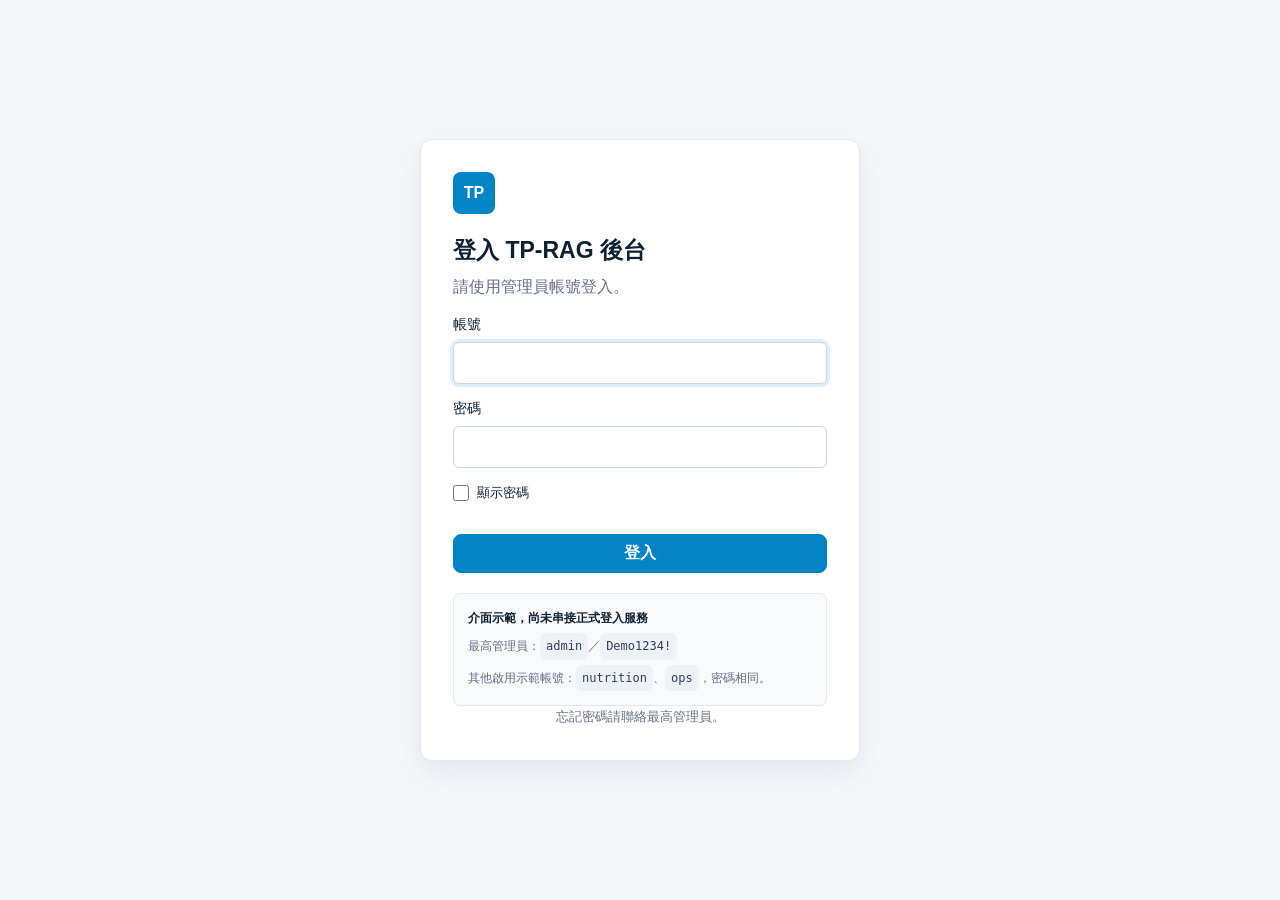
<file: index.html>
<!doctype html>
<html lang="zh-Hant">
  <head>
    <meta charset="UTF-8" />
    <meta name="viewport" content="width=device-width, initial-scale=1.0" />
    <title>TP-RAG 後台系統 Demo</title>
    <link rel="stylesheet" href="./styles.css" />
    <link rel="stylesheet" href="./nutrition.css?v=20261029-priority" />
    <link rel="stylesheet" href="./knowledge-maintenance.css" />
  </head>
  <body class="auth-pending">
    <div class="app-shell">
      <aside class="sidebar" aria-label="後台主選單">
        <div class="brand">
          <div class="brand-mark">TP</div>
          <div class="brand-copy">
            <strong>TP-RAG Admin</strong>
            <span>問卷營養推薦後台</span>
          </div>
        </div>
        <nav class="nav" id="nav"></nav>
        <div class="sidebar-footer">
          <span>Demo scope</span>
          <strong>UI + API 規格原型</strong>
        </div>
      </aside>

      <main class="workspace">
        <header class="topbar">
          <div class="topbar-title">
            <p class="eyebrow" id="view-route">/recommendation-cases</p>
            <h1 id="view-title">使用者推薦歷史紀錄</h1>
            <p class="subtitle" id="view-subtitle">查詢訪客每次提交問卷的紀錄、聯絡資訊與當次推薦結果。</p>
          </div>
          <div class="top-actions">
            <a class="secondary-button spec-link" href="./specs/TP-RAG_工程師實作規格_20261030_閱讀版.html" target="_blank" rel="noopener noreferrer" aria-label="實作規格（另開分頁）">實作規格</a>
            <span class="environment-badge">Demo 環境</span>
            <div class="account-menu" aria-label="目前登入管理者">
              <span class="avatar">管</span>
              <span class="account-copy">
                <strong>管理員 Joy</strong>
                <small>系統管理員</small>
              </span>
            </div>
          </div>
        </header>

        <section class="view" id="view-content" aria-live="polite"></section>
      </main>
    </div>

    <script src="./app.js"></script>
    <script src="./recommendation-history.js"></script>
    <script src="./calculation-data.js"></script>
    <script src="./calculation-core.js"></script>
    <script src="./nutrition.js"></script>
    <script src="./nutrition-priority.js"></script>
    <script src="./calculation-ui.js?v=20261029-priority"></script>
    <script src="./customer-config.js"></script>
    <script src="./record-dialogs.js"></script>
    <script src="./knowledge-data.js"></script>
    <script src="./breed-size-data.js"></script>
    <script src="./health-excel-data.js"></script>
    <script src="./knowledge-maintenance.js"></script>
    <script src="./api-management.js"></script>
    <script src="./auth.js"></script>
    <script>
      init(); backendAuth.mount();
    </script>
  </body>
</html>
</file>
<file: styles.css>
:root {
  --bg: #f5f7fb;
  --surface: #ffffff;
  --surface-soft: #f8fafc;
  --line: #e3e8ef;
  --line-strong: #cbd5e1;
  --ink: #102033;
  --muted: #667085;
  --faint: #94a3b8;
  --nav: #101828;
  --nav-2: #182235;
  --primary: #0284c7;
  --primary-strong: #0369a1;
  --green: #15803d;
  --amber: #b45309;
  --red: #b42318;
  --violet: #6d28d9;
  --shadow: 0 1px 2px rgba(16, 24, 40, 0.05);
  --shadow-md: 0 12px 30px rgba(16, 24, 40, 0.08);
  --radius: 8px;
}

* {
  box-sizing: border-box;
}

html {
  min-width: 320px;
}

body {
  margin: 0;
  min-height: 100vh;
  background: var(--bg);
  color: var(--ink);
  font-family: "Microsoft JhengHei", "Noto Sans TC", Arial, sans-serif;
}

button,
input,
select,
textarea {
  font: inherit;
}

button {
  cursor: pointer;
}

button:disabled {
  cursor: not-allowed;
  opacity: 0.45;
}

h1,
h2,
h3,
p {
  margin-top: 0;
}

h1 {
  margin-bottom: 0;
  font-size: 25px;
  line-height: 1.25;
  letter-spacing: 0;
}

h2 {
  margin-bottom: 0;
  font-size: 18px;
  line-height: 1.35;
  letter-spacing: 0;
}

h3 {
  margin-bottom: 6px;
  font-size: 15px;
  line-height: 1.45;
}

p {
  line-height: 1.65;
}

code,
pre {
  font-family: Consolas, "SFMono-Regular", Menlo, monospace;
}

code {
  display: inline-flex;
  max-width: 100%;
  border-radius: 6px;
  background: #eef2f7;
  color: #334155;
  padding: 3px 6px;
  overflow-wrap: anywhere;
}

pre {
  margin: 0;
  white-space: pre-wrap;
  overflow-wrap: anywhere;
}

input,
select,
textarea {
  width: 100%;
  min-height: 38px;
  border: 1px solid var(--line);
  border-radius: var(--radius);
  background: white;
  color: var(--ink);
  outline: none;
  padding: 9px 11px;
}

textarea {
  min-height: 98px;
  resize: vertical;
}

input:focus,
select:focus,
textarea:focus {
  border-color: var(--primary);
  box-shadow: 0 0 0 3px rgba(2, 132, 199, 0.13);
}

.app-shell {
  min-height: 100vh;
  display: grid;
  grid-template-columns: 268px minmax(0, 1fr);
}

.sidebar {
  position: sticky;
  top: 0;
  height: 100vh;
  display: flex;
  flex-direction: column;
  gap: 14px;
  overflow: auto;
  background: var(--nav);
  color: #e6edf7;
  padding: 18px 14px;
}

.brand {
  display: flex;
  align-items: center;
  gap: 12px;
  padding: 0 8px 12px;
}

.brand-mark {
  display: grid;
  place-items: center;
  width: 42px;
  height: 42px;
  border-radius: 8px;
  background: var(--primary);
  color: white;
  font-weight: 900;
}

.brand-copy {
  min-width: 0;
}

.brand-copy strong,
.brand-copy span {
  display: block;
  overflow: hidden;
  text-overflow: ellipsis;
  white-space: nowrap;
}

.brand-copy span {
  margin-top: 3px;
  color: #98a2b3;
  font-size: 12px;
}

.nav {
  display: grid;
  gap: 5px;
}

.nav-item {
  width: 100%;
  min-height: 42px;
  border: 0;
  border-radius: var(--radius);
  display: grid;
  grid-template-columns: 26px minmax(0, 1fr) auto;
  align-items: center;
  gap: 9px;
  background: transparent;
  color: #c9d4e5;
  padding: 8px 10px;
  text-align: left;
}

.nav-item:hover,
.nav-item.active {
  background: var(--nav-2);
  color: white;
}

.nav-index {
  color: #7d8ca3;
  font-size: 11px;
  font-weight: 800;
}

.nav-label {
  min-width: 0;
  overflow: hidden;
  text-overflow: ellipsis;
  white-space: nowrap;
  font-size: 14px;
  font-weight: 800;
}

.nav-badge {
  border-radius: 999px;
  background: rgba(2, 132, 199, 0.22);
  color: #bae6fd;
  padding: 3px 7px;
  font-size: 10px;
  font-weight: 800;
}

.sidebar-footer {
  margin-top: auto;
  border: 1px solid #28384f;
  border-radius: var(--radius);
  background: #131e31;
  padding: 12px;
}

.sidebar-footer span {
  display: block;
  margin-bottom: 5px;
  color: #98a2b3;
  font-size: 12px;
}

.sidebar-footer strong {
  font-size: 13px;
}

.workspace {
  width: 100%;
  max-width: none;
  margin: 0 auto;
  padding: 0 24px 28px;
}

.topbar {
  display: flex;
  align-items: center;
  justify-content: space-between;
  gap: 18px;
  margin: 0 -24px 24px;
  border-bottom: 1px solid var(--line);
  background: white;
  padding: 15px 24px;
}

.topbar-title {
  min-width: 0;
}

.eyebrow {
  margin: 0 0 5px;
  color: var(--primary-strong);
  font-size: 12px;
  font-weight: 900;
  letter-spacing: 0;
}

.subtitle {
  margin: 5px 0 0;
  color: var(--muted);
  font-size: 14px;
}

.top-actions {
  display: flex;
  align-items: center;
  gap: 10px;
  flex: 0 0 auto;
}

.global-search {
  display: grid;
  grid-template-columns: auto 280px;
  align-items: center;
  gap: 8px;
  color: var(--muted);
  font-size: 13px;
  font-weight: 800;
}

.avatar,
.icon-button {
  width: 38px;
  height: 38px;
  border-radius: var(--radius);
  display: inline-grid;
  place-items: center;
  flex: 0 0 auto;
}

.avatar {
  width: 34px;
  height: 34px;
  background: var(--primary);
  color: white;
  font-weight: 900;
}

.environment-badge {
  display: inline-flex;
  align-items: center;
  min-height: 32px;
  border: 1px solid #bae6fd;
  border-radius: 999px;
  background: #f0f9ff;
  color: var(--primary-strong);
  padding: 5px 10px;
  font-size: 12px;
  font-weight: 900;
  white-space: nowrap;
}

.account-menu {
  min-height: 42px;
  border: 1px solid var(--line);
  border-radius: var(--radius);
  display: flex;
  align-items: center;
  gap: 10px;
  background: white;
  color: var(--ink);
  padding: 4px 10px 4px 5px;
  text-align: left;
}

.account-menu:hover {
  border-color: var(--primary);
}

.account-copy {
  display: grid;
  gap: 1px;
  min-width: 86px;
}

.account-copy strong {
  font-size: 13px;
  line-height: 1.25;
}

.account-copy small {
  color: var(--muted);
  font-size: 11px;
  line-height: 1.25;
}

.view {
  display: grid;
  gap: 18px;
}

.module-summary {
  display: grid;
  grid-template-columns: 1.15fr 0.85fr;
  gap: 16px;
}

.panel {
  border: 0;
  border-radius: 0;
  background: transparent;
  box-shadow: none;
  padding: 0 0 18px;
}

.panel.subtle {
  border-color: transparent;
  background: transparent;
  box-shadow: none;
  padding: 0;
}

.panel.tight {
  padding: 0;
  overflow: hidden;
}

.panel-head,
.list-header,
.drawer-head,
.section-head {
  display: flex;
  align-items: flex-start;
  justify-content: space-between;
  gap: 12px;
}

.panel-head,
.section-head {
  margin-bottom: 14px;
}

.panel-head p,
.section-head p {
  margin: 5px 0 0;
  color: var(--muted);
  font-size: 13px;
}

.list-header {
  align-items: center;
  border: 0;
  border-bottom: 1px solid var(--line);
  border-radius: 0;
  background: transparent;
  box-shadow: none;
  padding: 0 0 16px;
}

.toolbar,
.button-row,
.tabs,
.tag-list,
.row-actions,
.split-actions {
  display: flex;
  flex-wrap: wrap;
  align-items: center;
  gap: 8px;
}

.row-actions {
  display: inline-flex;
  gap: 0;
  white-space: nowrap;
}

.toolbar {
  flex: 1 1 520px;
}

.toolbar input {
  max-width: 340px;
}

.toolbar select {
  max-width: 190px;
}

.primary-button,
.secondary-button,
.ghost-button,
.icon-button,
.tab,
.link-button {
  min-height: 36px;
  border: 1px solid var(--line);
  border-radius: var(--radius);
  background: white;
  color: var(--ink);
  padding: 8px 12px;
  font-weight: 800;
}

.primary-button {
  border-color: var(--primary);
  background: var(--primary);
  color: white;
}

.primary-button:hover {
  background: var(--primary-strong);
}

.secondary-button {
  background: #eef6fb;
  color: var(--primary-strong);
  border-color: #bae6fd;
}

.ghost-button:hover,
.icon-button:hover,
.tab:hover,
.link-button:hover {
  border-color: var(--primary);
  color: var(--primary-strong);
}

.link-button {
  border: 0;
  min-height: auto;
  padding: 0;
  color: var(--primary-strong);
  background: transparent;
}

.icon-button {
  padding: 0;
}

.icon-button.danger {
  color: var(--red);
}

.table-action {
  min-height: auto;
  border: 0;
  border-radius: 0;
  background: transparent;
  color: var(--primary-strong);
  padding: 0 9px;
  font-weight: 800;
  line-height: 1.45;
}

.table-action + .table-action {
  border-left: 1px solid var(--line-strong);
}

.table-action:hover {
  text-decoration: underline;
}

.table-action.danger {
  color: var(--red);
}

.tabs {
  width: fit-content;
  max-width: 100%;
  border-radius: var(--radius);
  background: #edf2f7;
  padding: 4px;
}

.tab {
  min-height: 34px;
  border-color: transparent;
  background: transparent;
}

.tab.active {
  border-color: var(--line);
  background: white;
  color: var(--primary-strong);
  box-shadow: var(--shadow);
}

.summary-strip {
  display: flex;
  flex-wrap: wrap;
  align-items: center;
  gap: 0;
  border: 0;
  border-bottom: 1px solid var(--line);
  border-radius: 0;
  background: white;
  box-shadow: none;
}

.summary-item {
  min-width: 180px;
  flex: 1 1 180px;
  border-right: 1px solid var(--line);
  padding: 13px 14px;
}

.summary-item:last-child {
  border-right: 0;
}

.summary-item span,
.summary-item em {
  display: block;
  color: var(--muted);
  font-size: 12px;
  font-style: normal;
}

.summary-item strong {
  display: block;
  margin: 4px 0 2px;
  font-size: 20px;
  line-height: 1.15;
}

.notice {
  border-color: #bae6fd;
  background: #f0f9ff;
  padding: 14px 16px;
}

.notice strong {
  display: block;
  margin-bottom: 4px;
}

.notice p {
  margin-bottom: 0;
  color: #475569;
  font-size: 14px;
}

.table-wrap {
  overflow: auto;
  border: 1px solid var(--line);
  border-radius: var(--radius);
}

table {
  width: 100%;
  min-width: 880px;
  border-collapse: collapse;
}

th,
td {
  border-bottom: 1px solid var(--line);
  padding: 12px;
  vertical-align: top;
  text-align: left;
}

th {
  background: #f8fafc;
  color: #475467;
  font-size: 12px;
  font-weight: 900;
  white-space: nowrap;
}

td {
  font-size: 14px;
}

tr:last-child td {
  border-bottom: 0;
}

.actions-col {
  position: sticky;
  right: 0;
  background: #f8fafc;
}

.cell-main {
  display: grid;
  gap: 4px;
  justify-items: start;
}

.cell-main strong {
  line-height: 1.35;
}

.cell-main .link-button {
  justify-self: start;
  text-align: left;
}

.section-toolbar {
  display: flex;
  justify-content: flex-end;
  margin-bottom: 12px;
}

.muted-text {
  color: var(--muted);
  font-size: 12px;
  line-height: 1.45;
}

.pill,
.status,
.tag {
  display: inline-flex;
  align-items: center;
  min-height: 24px;
  border-radius: 999px;
  padding: 4px 9px;
  font-size: 12px;
  font-weight: 900;
  white-space: nowrap;
}

.pill {
  background: #e0f2fe;
  color: var(--primary-strong);
}

.pill.muted,
.tag {
  background: #eef2f7;
  color: #475569;
}

.pill.warn,
.status.warn {
  background: #fff4d8;
  color: var(--amber);
}

.pill.violet {
  background: #f3e8ff;
  color: var(--violet);
}

.status.good {
  background: #dcfce7;
  color: var(--green);
}

.status.bad {
  background: #fee4e2;
  color: var(--red);
}

.status.neutral {
  background: #eef2f7;
  color: #475569;
}

.switch {
  width: 42px;
  height: 24px;
  border: 0;
  border-radius: 999px;
  background: #cbd5e1;
  padding: 3px;
  display: inline-flex;
  justify-content: flex-start;
}

.switch::after {
  content: "";
  width: 18px;
  height: 18px;
  border-radius: 50%;
  background: white;
  box-shadow: var(--shadow);
}

.switch.on {
  justify-content: flex-end;
  background: var(--primary);
}

.cards-grid,
.definition-grid,
.permission-grid,
.option-grid,
.template-grid,
.rules-grid,
.case-grid,
.api-doc-grid,
.flow-grid {
  display: grid;
  grid-template-columns: repeat(3, minmax(0, 1fr));
  gap: 12px;
}

.definition-grid.two,
.case-grid.two,
.api-doc-grid.two {
  grid-template-columns: repeat(2, minmax(0, 1fr));
}

.permission-row,
.flow-card,
.folder,
.option-card,
.template-card,
.rule-card,
.case-card,
.api-card,
.json-box {
  border: 1px solid var(--line);
  border-radius: 0;
  background: white;
  padding: 14px;
}

.notice,
.detail-drawer {
  border: 1px solid var(--line);
  border-radius: 0;
  background: var(--surface);
  box-shadow: none;
}

.modal-backdrop {
  position: fixed;
  inset: 0;
  z-index: 50;
  display: grid;
  place-items: center;
  padding: 24px;
  background: rgba(15, 23, 42, 0.36);
}

.modal {
  width: min(980px, 100%);
  max-height: min(760px, calc(100vh - 48px));
  overflow: auto;
  border: 1px solid var(--line);
  border-radius: var(--radius);
  background: var(--surface);
  box-shadow: 0 24px 70px rgba(15, 23, 42, 0.24);
  padding: 20px;
}

.modal-head,
.modal-actions {
  display: flex;
  align-items: flex-start;
  justify-content: space-between;
  gap: 16px;
}

.modal-head {
  margin-bottom: 18px;
}

.modal-head h2 {
  margin: 0;
  font-size: 20px;
}

.modal-head p {
  margin: 6px 0 0;
  color: var(--muted);
  font-size: 13px;
}

.modal-actions {
  justify-content: flex-end;
  margin-top: 16px;
}

.option-card,
.template-card,
.rule-card,
.case-card,
.api-card {
  display: grid;
  gap: 10px;
}

.option-card p,
.template-card p,
.rule-card p,
.case-card p,
.api-card p,
.flow-card p {
  margin-bottom: 0;
  color: var(--muted);
  font-size: 13px;
}

.card-head,
.dictionary-head,
.folder-head {
  display: flex;
  justify-content: space-between;
  align-items: flex-start;
  gap: 10px;
}

.permission-row {
  display: grid;
  gap: 9px;
}

.permission-row label,
.form-grid label,
.sandbox-grid label,
.filter-field {
  display: grid;
  gap: 7px;
  color: var(--muted);
  font-size: 13px;
  font-weight: 800;
}

.permission-row label {
  grid-template-columns: auto 1fr;
  align-items: center;
}

.form-grid,
.sandbox-grid {
  display: grid;
  grid-template-columns: repeat(4, minmax(0, 1fr));
  gap: 12px;
}

.form-grid.two {
  grid-template-columns: repeat(2, minmax(0, 1fr));
}

.form-grid .wide,
.sandbox-grid .wide {
  grid-column: span 2;
}

.format-action {
  display: flex;
  align-items: center;
  justify-content: space-between;
  gap: 12px;
  width: 100%;
  border: 1px solid var(--line);
  background: #f8fafc;
  padding: 10px 12px;
}

.format-action span {
  color: var(--muted);
  font-size: 13px;
}

.api-format-panel {
  display: grid;
  gap: 18px;
  margin-top: 18px;
}

.rag-layout {
  display: grid;
  grid-template-columns: 300px minmax(0, 1fr);
  gap: 16px;
}

.folder-list {
  display: grid;
  gap: 9px;
}

.folder {
  width: 100%;
  text-align: left;
}

.folder.active {
  border-left: 3px solid var(--primary);
  background: #f8fafc;
}

.folder span {
  display: block;
  margin-top: 4px;
  color: var(--muted);
  font-size: 12px;
}

.detail-drawer {
  display: grid;
  gap: 14px;
  padding: 16px;
}

.drawer-head {
  align-items: center;
}

.timeline {
  display: grid;
  gap: 10px;
}

.timeline-item {
  display: grid;
  grid-template-columns: 120px minmax(0, 1fr);
  gap: 12px;
  border-left: 3px solid #bae6fd;
  padding-left: 12px;
}

.timeline-item span {
  color: var(--muted);
  font-size: 12px;
  font-weight: 800;
}

.json-box {
  background: #0f172a;
  color: #dbeafe;
  overflow: auto;
}

.json-box code {
  display: block;
  background: transparent;
  color: inherit;
  padding: 0;
}

.flow-grid {
  grid-template-columns: repeat(5, minmax(0, 1fr));
}

.flow-card {
  min-height: 132px;
}

.flow-step {
  display: grid;
  place-items: center;
  width: 30px;
  height: 30px;
  border-radius: 50%;
  background: #e0f2fe;
  color: var(--primary-strong);
  font-weight: 900;
}

.split-layout {
  display: grid;
  grid-template-columns: minmax(0, 1fr) 360px;
  gap: 16px;
}

.member-detail {
  border-top: 1px solid var(--line);
  border-bottom: 1px solid var(--line);
  padding: 14px 0;
}

.detail-toolbar {
  display: flex;
  justify-content: space-between;
  align-items: center;
  border-bottom: 1px solid var(--line);
  padding-bottom: 12px;
}

.member-detail-head {
  display: flex;
  align-items: flex-start;
  justify-content: space-between;
  gap: 12px;
  margin-bottom: 12px;
}

.member-detail-head p {
  margin: 4px 0 0;
  color: var(--muted);
  font-size: 13px;
}

.detail-summary {
  display: grid;
  grid-template-columns: repeat(4, minmax(0, 1fr));
  gap: 0;
  margin: 0;
  border-top: 1px solid var(--line);
}

.detail-summary div {
  border-right: 1px solid var(--line);
  padding: 12px 14px 0 0;
}

.detail-summary div:last-child {
  border-right: 0;
}

.detail-summary dt {
  color: var(--muted);
  font-size: 12px;
  font-weight: 900;
  margin-bottom: 5px;
}

.detail-summary dd {
  margin: 0;
  font-size: 14px;
  font-weight: 800;
}

.role-summary {
  margin-bottom: 14px;
}

.section-block {
  margin-top: 18px;
}

.empty-state {
  display: grid;
  place-items: center;
  min-height: 180px;
  color: var(--muted);
  text-align: center;
}

@media (max-width: 1180px) {
  .app-shell {
    grid-template-columns: 1fr;
  }

  .sidebar {
    position: static;
    height: auto;
  }

  .nav {
    grid-template-columns: repeat(2, minmax(0, 1fr));
  }

  .topbar {
    position: static;
  }

  .module-summary,
  .rag-layout,
  .split-layout,
  .flow-grid,
  .cards-grid,
  .definition-grid,
  .definition-grid.two,
  .permission-grid,
  .option-grid,
  .template-grid,
  .rules-grid,
  .case-grid,
  .case-grid.two,
  .api-doc-grid,
  .api-doc-grid.two {
    grid-template-columns: 1fr;
  }

  .form-grid,
  .sandbox-grid,
  .form-grid.two {
    grid-template-columns: repeat(2, minmax(0, 1fr));
  }
}

@media (max-width: 720px) {
  .workspace {
    padding: 16px;
  }

  .topbar,
  .list-header,
  .top-actions,
  .toolbar,
  .panel-head,
  .section-head,
  .drawer-head,
  .member-detail-head {
    align-items: stretch;
    flex-direction: column;
  }

  .global-search {
    grid-template-columns: 1fr;
  }

  .global-search input,
  .toolbar input,
  .toolbar select,
  .top-actions,
  .tabs,
  .primary-button,
  .secondary-button,
  .ghost-button {
    width: 100%;
    max-width: none;
  }

  .nav,
  .form-grid,
  .sandbox-grid,
  .form-grid.two {
    grid-template-columns: 1fr;
  }

  .summary-item {
    border-right: 0;
    border-bottom: 1px solid var(--line);
  }

  .summary-item:last-child {
    border-bottom: 0;
  }

  .detail-summary {
    grid-template-columns: 1fr;
  }

  .detail-summary div {
    border-right: 0;
    border-bottom: 1px solid var(--line);
    padding: 10px 0;
  }

  .detail-summary div:last-child {
    border-bottom: 0;
  }

  .form-grid .wide,
  .sandbox-grid .wide,
  .format-action {
    grid-column: auto;
  }

  .timeline-item {
    grid-template-columns: 1fr;
  }
}

/* Recommendation event history */
.customer-contract { display: flex; align-items: center; flex-wrap: wrap; gap: 14px; padding: 18px 20px; }
.workspace, .view, .view > *, .view .panel, .view .table-wrap { min-width: 0; }
.view .table-action { white-space: nowrap; }
.customer-contract code { min-width: 0; }
.customer-api-detail-actions { display: flex; justify-content: flex-end; }
.customer-api-detail-actions .secondary-button { flex: none; width: auto; padding: 6px 12px; font-size: 13px; }
@media (max-width: 850px) { .topbar { margin-left: -16px; margin-right: -16px; } }
.customer-copy { padding: 0 20px 18px; line-height: 1.7; color: var(--muted); }
.customer-fixed summary { cursor: pointer; padding: 18px 20px; }
input[readonly], select:disabled { background: #f1f4f8; color: #64748b; cursor: default; }
#cc-field-form td input:not([type="checkbox"]) { width: 100%; min-width: 90px; padding: 9px; border: 1px solid var(--line); border-radius: 6px; }
#cc-field-form td input[type="checkbox"] { width: 18px; height: 18px; accent-color: #008ac4; }
.history-notice { padding: 14px 18px; background: #eaf5fc; color: #315570; border-radius: 8px; line-height: 1.7; }
.history-fields { display: grid; grid-template-columns: repeat(3, minmax(0, 1fr)); gap: 18px 24px; margin: 16px 0; }
.history-fields dt { font-size: 12px; color: #65758b; margin-bottom: 6px; }
.history-fields dd { margin: 0; line-height: 1.7; overflow-wrap: anywhere; }
.history-result { padding: 20px; border: 1px solid #cde5f5; background: #f4fbff; border-radius: 10px; }
.history-result h2 { margin-top: 0; }
.history-message { padding: 14px; background: white; border-left: 3px solid #008ac4; line-height: 1.8; }
.history-nodes { list-style: none; padding: 0; display: grid; gap: 14px; }
.history-node { padding: 18px 22px; border: 1px solid #dce4ee; border-radius: 8px; background: white; }
.history-node-head { display: flex; align-items: center; justify-content: space-between; gap: 12px; }
.history-node h3 { margin: 0; font-size: 15px; }
.history-node .history-fields { grid-template-columns: 1fr 1fr 1.3fr; }
@media (max-width: 850px) { .history-fields, .history-node .history-fields { grid-template-columns: 1fr; } }

/* Consistent centered dialogs for record forms, history, and source previews. */
.record-dialog, dialog.nutrition-dialog {
  margin: auto; width: min(1080px, calc(100vw - 40px)); max-width: calc(100vw - 40px);
  height: fit-content; max-height: calc(100dvh - 48px); padding: 0; border: 1px solid var(--line);
  border-radius: 14px; color: var(--ink); background: #fff; box-shadow: 0 24px 80px #10182840;
  overflow: auto;
}
.record-dialog::backdrop, dialog.nutrition-dialog::backdrop { background: #10182880; }
.record-dialog form { margin: 0; }
.record-head, .record-footer { display: flex; align-items: center; gap: 12px; padding: 18px 24px; background: white; position: sticky; z-index: 2; }
.record-head { top: 0; justify-content: space-between; border-bottom: 1px solid var(--line); }
.record-head h2 { margin: 0; font-size: 20px; }
.record-head > button { width: auto; flex: 0 0 auto; }
.record-head p { margin: 6px 0 0; font-size: 12px; color: var(--muted); }
.record-body { padding: 24px; }
.record-body .panel { margin-top: 22px; }
.record-body .form-grid { padding: 0; }
.record-footer { bottom: 0; justify-content: flex-end; border-top: 1px solid var(--line); }
.record-error { margin-right: auto; color: #b42318; font-size: 13px; }
.record-options { display: grid; gap: 8px; padding: 16px; }
.record-options textarea { width: 100%; box-sizing: border-box; padding: 12px; border: 1px solid var(--line); border-radius: 7px; font: inherit; resize: vertical; }
.record-body .record-check { display: flex; align-items: center; gap: 10px; }
.record-body input[type="checkbox"] { width: 18px; height: 18px; accent-color: #008ac4; }
.record-body td input[type="number"] { width: 85px; padding: 8px; border: 1px solid var(--line); border-radius: 6px; }
.record-body td { overflow-wrap: anywhere; }
.record-discard { padding: 16px 24px; background: #fff5e8; border-top: 1px solid #f2d2a1; }
.record-discard button + button { margin-left: 12px; }
.record-status { padding: 12px 18px; border-radius: 8px; background: #e9f8ef; color: #175d3b; }
dialog.nutrition-dialog { padding: 24px; }
body:has(dialog[open]) { overflow: hidden; }
@media (max-width: 600px) {
  .record-dialog, dialog.nutrition-dialog { width: calc(100vw - 16px); max-width: calc(100vw - 16px); max-height: calc(100dvh - 16px); border-radius: 10px; }
  .record-body, .record-head, .record-footer { padding: 16px; }
  .record-body .form-grid { grid-template-columns: 1fr; }
  .record-footer { flex-wrap: wrap; }
  .record-error { flex-basis: 100%; }
}

/* Questionnaire field authoring */
.field-editor-section { border-bottom: 1px solid var(--line); padding: 0 0 24px; margin-bottom: 24px; }
.field-editor-section[hidden] { display: none; }
.field-editor-section h3 { margin: 0 0 8px; font-size: 18px; }
.field-editor-section p { color: var(--muted); margin: 0 0 18px; line-height: 1.6; }
.record-body .field-editor-grid { grid-template-columns: repeat(2, minmax(0, 1fr)); gap: 18px 24px; }
.field-editor-wide { grid-column: 1 / -1; }
.field-editor-heading { display: flex; justify-content: space-between; align-items: flex-start; gap: 16px; }
.field-editor-heading button { flex: none; }
.field-option-row { display: flex; align-items: flex-start; gap: 16px; padding: 18px 0; border-top: 1px solid var(--line); }
.field-option-number { background: #edf6fb; color: #007fab; border-radius: 50%; width: 30px; height: 30px; display: grid; place-items: center; flex: none; margin-top: 26px; }
.field-option-inputs { flex: 1; min-width: 0; }
.field-option-inputs label { display: grid; gap: 8px; font-size: 14px; color: var(--muted); }
.field-option-inputs input { width: 100%; padding: 10px 12px; border: 1px solid var(--line); border-radius: 7px; font: inherit; color: var(--ink); }
.field-option-inputs details { margin-top: 10px; font-size: 13px; color: var(--muted); }
.field-option-inputs details label { margin: 12px 0 6px; }
.field-option-inputs summary, .field-editor-advanced summary { cursor: pointer; }
.field-option-actions { display: flex; gap: 6px; margin-top: 26px; }
.field-option-actions button { padding: 8px 12px; }
.field-option-empty { padding: 24px; color: var(--muted); background: #f6f9fc; text-align: center; border-radius: 8px; }
.field-editor-advanced summary { font-weight: 600; }
.field-editor-advanced[open] summary { margin-bottom: 16px; }
.field-editor-section:last-child { margin-bottom: 0; border-bottom: 0; }
.field-option-status { font-size: 13px; margin-top: 10px !important; }
@media (max-width: 600px) {
 .record-body .field-editor-grid { grid-template-columns: 1fr; }
 .field-editor-heading { flex-direction: column; }
 .field-option-row { gap: 10px; flex-wrap: wrap; }
 .field-option-actions { width: 100%; justify-content: flex-end; margin-top: 0; }
 .field-option-actions button { min-height: 44px; }
}

.field-settings { display: grid; grid-template-columns: repeat(3,minmax(0,1fr)); gap: 24px; margin-top: 18px; padding: 18px 20px; background: #f7f9fc; border-radius: 9px; }
.field-setting-cell { display: grid; grid-template-rows: auto 40px auto; gap: 9px; min-width: 0; }
.field-setting-label { font-size: 14px; font-weight: 600; color: #34465c; }
.field-setting-cell small { font-size: 12px; color: var(--muted); line-height: 1.6; }
.field-setting-cell>input, .field-setting-cell>select { width: 100%; height: 40px; min-height: 40px; padding: 8px 12px; background: white; border: 1px solid var(--line); border-radius: 7px; font: inherit; color: #24364b; }
.field-required-control { display: flex; align-items: center; gap: 9px; font-size: 14px; color: #24364b; cursor: pointer; }
.record-body .field-required-control input[type=checkbox] { appearance: auto; width: 18px; height: 18px; min-height: 18px; padding: 0; margin: 0; flex: none; accent-color: #008ac4; }
.field-editor-advanced input[readonly] { background: #f4f7fa; color: var(--muted); }
@media(max-width:600px) { .field-settings { grid-template-columns: 1fr; gap: 18px; padding: 16px; } }
[data-history-panel][hidden] { display: none; }
.history-recipe-content { padding: 20px; white-space: pre-wrap; line-height: 1.9; overflow-wrap: anywhere; }
.history-recipe-empty { margin: 20px; padding: 24px; background: #f7f9fc; border-radius: 8px; line-height: 1.8; }
.history-recipe-empty p { margin-bottom: 0; color: var(--muted); }
.history-full-recipe { padding: 20px; line-height: 1.8; }
.history-full-recipe h3 { margin: 28px 0 12px; font-size: 17px; }
.history-full-recipe li { padding: 4px 0; }
.recipe-demo-label { padding: 10px 14px; background: #f3f7fb; color: #607286; font-size: 13px; border-radius: 6px; }

.customer-connection-info>summary{padding:18px 22px;cursor:pointer;font-size:15px;font-weight:600;color:var(--ink)}.customer-connection-body{padding:0 20px 20px;display:grid;gap:16px}.customer-connection-body>.panel{margin:0}.customer-connection-info[open]>summary{border-bottom:1px solid var(--line);margin-bottom:20px}@media(max-width:650px){.customer-connection-body{padding:0 12px 12px}}

.api-module .apim-subnav{display:block;padding-left:45px;color:#c9d4e5}.api-module .apim-subnav.active{background:var(--nav-2);color:white}.apim-filters{display:flex;flex-wrap:wrap;gap:12px;align-items:end;padding:20px}.apim-filters label{display:grid;gap:7px;font-size:13px;color:var(--muted)}.apim-filters input,.apim-filters select{height:40px;padding:8px 10px;border:1px solid var(--line-strong);border-radius:6px;background:white;font:inherit}.apim-search{flex:1;min-width:160px}@media(max-width:650px){.apim-filters label{width:100%}}


/* Login and administrator password-reset demonstration. */
.auth-pending .app-shell { display: none; }
#auth-login { min-height: 100vh; display: grid; place-items: center; padding: 32px 18px; }
.auth-card { width: min(100%, 440px); background: var(--surface); border: 1px solid var(--line); border-radius: 12px; padding: 32px; box-shadow: var(--shadow-md); }
.auth-card h1 { font-size: 23px; margin: 22px 0 8px; }
.auth-card p { color: var(--muted); line-height: 1.7; }
#auth-form, .auth-reset .record-body { display: grid; gap: 16px; }
#auth-form label:not(.auth-show), .auth-reset .record-body label { display: grid; gap: 8px; font-size: 14px; }
#auth-form input:not([type=checkbox]), .auth-reset input { width: 100%; min-height: 42px; padding: 10px 12px; border: 1px solid var(--line-strong); border-radius: 6px; font: inherit; }
.auth-show { display: flex; gap: 8px; align-items: center; font-size: 13px; }
#auth-error { color: var(--red); margin: 0; }
.auth-demo { padding: 14px; background: var(--surface-soft); border: 1px solid var(--line); border-radius: 7px; font-size: 12px; line-height: 1.7; margin-top: 20px; }
.auth-demo p { margin: 5px 0 0; }
.auth-help { font-size: 13px; text-align: center; margin-bottom: 0; }
.auth-reset { max-width: 580px; }
[hidden] { display: none !important; }
@media(max-width: 480px) { .auth-card { padding: 24px 20px; } }
#auth-form .auth-show { justify-content: flex-start; white-space: nowrap; }
#auth-form .auth-show input[type=checkbox] { width: 16px; height: 16px; min-height: 16px; flex: 0 0 16px; margin: 0; padding: 0; }
#auth-password-reminder { margin: 20px 24px 0; }

/* Engineering specification entry, works on Pages and local downloads. */
.top-actions .spec-link { text-decoration: none; white-space: nowrap; display: inline-flex; align-items: center; justify-content: center; }

.top-actions .account-menu { cursor: default; }
</file>
<file: nutrition.css>
.nutrition-intro { padding:20px 24px; background:#eff6ff; border:1px solid #bfdbfe; border-radius:8px; }
.nutrition-intro p { margin:8px 0 0; color:var(--muted); }
.formula { font-size:18px; line-height:1.8; letter-spacing:.2px; color:#075985; overflow-wrap:anywhere; }
.formula-flow { display:grid; grid-template-columns:repeat(2,minmax(0,1fr)); gap:12px; padding:20px; }
.formula-step { border:1px solid var(--line); padding:18px; border-radius:8px; display:flex; flex-direction:column; align-items:flex-start; gap:12px; }
.formula-step small { color:var(--muted); }
.formula-step p { margin:0; }
.formula-step:last-child { grid-column:1/-1; }
.nutrition-toolbar { display:flex; flex-wrap:wrap; gap:12px; padding:16px 20px; align-items:center; }
.nutrition-toolbar input { flex:1; min-width:180px; }
.nutrition-toolbar > input { width:auto; }
.nutrition-toolbar > select { width:auto; min-width:150px; }
.nutrition-toolbar input,.nutrition-toolbar select,.import-sheet input,.import-sheet select { padding:9px 12px; border:1px solid var(--line-strong); border-radius:6px; background:white; }
.nutrition-tabs { display:flex; flex-wrap:wrap; gap:8px; margin-bottom:16px; }
.nutrition-tabs button { padding:9px 14px; border:1px solid var(--line); background:white; border-radius:6px; }
.nutrition-tabs button.active { color:#0369a1; border-color:#0284c7; background:#f0f9ff; }
.nutrition-empty { padding:32px; text-align:center; color:var(--muted); }
.import-sheet { padding:20px; margin:12px 0; border:1px solid var(--line); border-radius:8px; }
.import-sheet .form-grid { padding:12px 0; }
.nutrition-message { padding:12px 16px; background:#f0f9ff; border-left:3px solid #0284c7; margin:12px 0; }
.nutrition-dialog { margin:0 0 0 auto; height:100dvh; max-height:100dvh; width:min(850px,95vw); max-width:95vw; border:0; padding:28px; color:var(--ink); box-shadow:var(--shadow-md); }
.nutrition-dialog::backdrop { background:#10182880; }
.nutrition-dialog header { display:flex; align-items:center; justify-content:space-between; gap:16px; margin-bottom:20px; }
.nutrition-dialog h2 { overflow-wrap:anywhere; }
.nutrition-dialog .panel { margin:18px 0; }
.nutrition-dialog .detail-summary { padding:16px 0; }
.nutrition-dialog td { white-space:normal; overflow-wrap:anywhere; }
.nutrition-footnote { color:var(--muted); margin:12px 0; font-size:13px; }
@media(max-width:900px) { .formula-flow { grid-template-columns:1fr; } }
.calc-layout { display:grid;grid-template-columns:minmax(0,1fr) minmax(0,1fr);gap:24px;align-items:stretch; }
.np-panel{margin-bottom:24px}.np-panel .panel-head{display:flex;justify-content:space-between;gap:16px;align-items:center}.np-panel .panel-head h2{font-size:17px}.np-body{padding:20px 24px}.np-summary,.np-editor{list-style:none;margin:0;padding:0;display:grid;gap:12px}.np-summary{grid-template-columns:repeat(4,minmax(0,1fr))}.np-summary li,.np-editor li{display:flex;align-items:center;gap:12px;padding:16px;border:1px solid var(--line);border-radius:8px;background:var(--surface-soft)}.np-rank{display:grid;place-items:center;width:28px;height:28px;border-radius:50%;background:#e7f4fd;color:var(--primary);font-size:13px;font-weight:600;flex-shrink:0}.np-body strong{font-size:14px}.np-editor li>div:not(.np-moves){flex:1}.np-editor p{margin:6px 0 0;color:var(--muted);font-size:13px}.np-moves{display:flex;gap:8px}.np-moves button{min-width:40px}.np-moves button:disabled{opacity:.35;cursor:default}.np-message{margin:0 0 16px;color:#047857;font-size:13px}.np-error{color:#b42318}.np-body>.nutrition-footnote{margin:16px 0 0}@media(max-width:1100px){.np-summary{grid-template-columns:repeat(2,minmax(0,1fr))}}@media(max-width:600px){.np-summary{grid-template-columns:1fr}.np-panel .panel-head{align-items:flex-start;flex-direction:column}.np-body{padding:16px}.np-editor li{flex-wrap:wrap}.np-moves{margin-left:auto}}
.calc-reference,.calc-sandbox { min-width:0; }
.calc-reference h2,.calc-sandbox h2 { margin:0 0 18px; }
.calc-reference .formula-step { margin-bottom:14px;background:white; }
.calc-reference,.calc-sandbox { padding:24px;background:white;border:1px solid var(--line);border-radius:8px; }
.calc-inputs { display:grid;gap:14px;margin-bottom:18px; }
.calc-inputs label { display:grid;gap:7px;color:var(--muted);font-size:13px; }
.calc-inputs input,.calc-inputs select { width:100%;min-width:0;padding:10px;border:1px solid var(--line-strong);border-radius:6px; }
.calc-answer { padding:22px;background:#eff6ff;border-radius:8px;margin:18px 0;color:#075985; }
.calc-answer>strong { display:block;font-size:38px;margin:10px 0; }
.calc-answer strong small { font-size:16px;font-weight:normal; }
.calc-answer p { margin-bottom:6px; }
.calc-trace { font-size:13px;overflow-wrap:anywhere; }
.calc-result-step { padding:18px 0;border-bottom:1px solid var(--line); }
.calc-result-step h3 { margin-bottom:12px; }
.calc-result-step p:last-child { margin-bottom:0; }
.calc-result-step summary { cursor:pointer;color:var(--primary-strong);padding:8px 0; }
.calc-water { margin-top:24px;padding-top:22px;border-top:1px solid var(--line); }
.calc-water p { font-size:13px;color:var(--muted); }
.calc-water-values { display:grid;grid-template-columns:1fr 1fr;gap:12px;margin:18px 0; }
.calc-water-values>div { padding:14px;background:#f0fdfa;border-radius:6px; }
.calc-water-values span,.calc-water-values strong { display:block; }
.calc-water-values strong { font-size:23px;color:#0f766e;margin-top:8px; }
@media(max-width:1000px) { .calc-layout { grid-template-columns:1fr; } }

/* Scoped library presentation. */
.nutrition-library { display:grid; gap:22px; }
.library-help-row { display:flex; justify-content:space-between; align-items:center; color:var(--muted); font-size:13px; }
.nutrition-help { display:grid; place-items:center; width:32px; height:32px; border:1px solid #b7d5e9; border-radius:50%; color:#0879ae; background:white; font:italic 700 18px Georgia,serif; cursor:pointer; }
.nutrition-help:hover { background:#e0f2fe; border-color:#0284c7; }
.nutrition-help:focus-visible,.nutrition-library button:focus-visible { outline:3px solid #38bdf8; outline-offset:3px; }
.nutrition-library .nutrition-intro { border-radius:12px; background:#f0f7fc; border-color:#d5e7f4; }
.nutrition-library .summary-strip { margin:0; border:1px solid var(--line); border-radius:12px; overflow:hidden; background:white; }
.nutrition-library .summary-item { padding:18px 22px; }
.nutrition-library .summary-item strong { font-size:26px; margin:5px 0; }
.nutrition-library .panel { margin:0; background:white; border:1px solid #dfe7ef; border-radius:14px; overflow:hidden; box-shadow:0 3px 12px #173c6505; }
.nutrition-library .panel-head { padding:20px 24px; border-bottom:1px solid #edf1f5; }
.nutrition-library .panel-head h2 { font-size:17px; }
.nutrition-library .panel-head p { margin-top:6px; line-height:1.6; }
.nutrition-library .nutrition-upload { display:grid; grid-template-columns:minmax(220px,.8fr) minmax(300px,1.2fr); gap:24px; padding:24px; max-width:none; }
.nutrition-upload label { display:flex; flex-direction:column; gap:10px; align-self:stretch; padding:20px; background:#f8fafc; border:1px solid #e4ebf2; border-radius:10px; }
.nutrition-upload .nutrition-file { border:1px dashed #9bc8df; background:#f5fbff; }
.upload-step { font-size:11px; font-weight:700; letter-spacing:1px; color:#56819a; }
.nutrition-upload select,.nutrition-upload input { width:100%; min-width:0; background:white; border:1px solid #d5e1eb; border-radius:8px; padding:12px; }
.nutrition-upload input::file-selector-button { border:0; border-radius:6px; padding:8px 14px; background:#0284c7; color:white; margin-right:14px; cursor:pointer; }
.nutrition-library .nutrition-tabs { margin:0; gap:8px; }
.nutrition-library .nutrition-tabs button { padding:10px 16px; border-radius:9px; color:#526477; cursor:pointer; }
.nutrition-library .nutrition-tabs button:hover { background:#edf6fc; }
.nutrition-library .nutrition-tabs button.active { background:#e7f4fc; border-color:#86c9ec; color:#0278b5; font-weight:600; }
.nutrition-library .nutrition-toolbar { padding:18px 24px; background:#fff; }
.nutrition-library .table-wrap { border:0; border-radius:0; }
.nutrition-library th { background:#f7f9fc; color:#64748b; padding:13px 22px; font-size:12px; font-weight:600; }
.nutrition-library td { padding:18px 22px; border-bottom:1px solid #edf1f5; line-height:1.7; }
.nutrition-library td small { color:#7b8a9c; font-size:12px; }
.nutrition-library tbody tr:hover { background:#f8fcff; }
.nutrition-library td:first-child strong { color:#1e3b50; font-weight:600; }
.nutrition-library td:last-child { white-space:nowrap; }
.nutrition-library .table-action { padding:6px 9px; border-radius:6px; }
.nutrition-library .table-action:hover { background:#eaf5fc; }
.nutrition-help-dialog { margin:auto; width:min(760px,92vw); height:auto; max-height:85dvh; border:1px solid #e0e8f0; border-radius:18px; padding:28px; box-shadow:0 24px 80px #102b4933; }
.nutrition-help-dialog header h2 { font-size:20px; }
.nutrition-help-dialog header .secondary-button { width:auto; flex:0 0 auto; padding:8px 14px; }
.category-guide { display:grid; grid-template-columns:1fr 1fr; gap:12px; margin-top:22px; }
.category-guide article { padding:18px; background:#f8fafc; border:1px solid #e2eaf1; border-radius:10px; }
.category-guide h3 { margin:0 0 8px; font-size:14px; color:#087bad; }
.category-guide p { margin:0; color:#536579; font-size:13px; line-height:1.8; }
.sheet-demo-list { display:grid; gap:10px; margin:20px 0; }
.retrieval-launcher { position:fixed; right:28px; bottom:24px; z-index:40; box-shadow:0 6px 24px #07598530; border-radius:24px; }
.retrieval-panel { position:fixed; inset:0 0 0 auto; width:min(460px,100vw); z-index:60; background:#f6f9fc; border-left:1px solid #dce6ef; box-shadow:-12px 0 40px #16385818; display:flex; flex-direction:column; }
.retrieval-panel.wide { width:min(760px,100vw); }
.retrieval-panel[hidden],.retrieval-launcher[hidden] { display:none; }
.retrieval-panel header { padding:22px; display:flex; gap:12px; align-items:center; justify-content:space-between; background:white; border-bottom:1px solid #e3eaf1; }
.retrieval-panel header h2 { margin:0 0 6px; font-size:18px; }
.retrieval-panel header small { color:#6b7e90; font-size:12px; }
.retrieval-panel header>div:last-child { display:flex; gap:6px; }
.retrieval-panel header button { padding:7px 9px; width:auto; white-space:nowrap; }
.retrieval-panel header .panel-icon-button { width:36px; height:36px; padding:0; display:inline-grid; place-items:center; flex:0 0 auto; }
.panel-icon-button svg { pointer-events:none; }
.panel-icon-button:focus-visible { outline:3px solid #38bdf8; outline-offset:2px; }
.retrieval-filters { display:grid; grid-template-columns:1fr 100px; gap:12px; padding:18px 22px; background:white; }
.retrieval-filters label,.retrieval-composer>label { font-size:12px; color:#687a8b; }
.retrieval-filters select { display:block; margin-top:7px; padding:10px; width:100%; border:1px solid #d8e3ec; border-radius:8px; background:white; }
.retrieval-messages { flex:1; min-height:0; overflow-y:auto; padding:22px; display:flex; flex-direction:column; gap:16px; }
.retrieval-answer,.retrieval-question { padding:16px; border-radius:12px; font-size:14px; line-height:1.7; overflow-wrap:anywhere; }
.retrieval-answer { background:white; border:1px solid #e0e9f0; align-self:stretch; }
.retrieval-answer article { border-top:1px solid #e4ebf1; margin-top:12px; padding-top:12px; }
.retrieval-answer article p { font-size:12px; color:#64748b; }
.retrieval-question { background:#e0f2fe; color:#075985; align-self:flex-end; max-width:90%; }
.retrieval-question small { display:block; font-size:11px; margin-top:6px; }
.retrieval-composer { padding:18px 22px; background:white; border-top:1px solid #e0e8ef; }
.retrieval-composer>div { display:flex; gap:10px; margin-top:8px; }
.retrieval-composer input { flex:1; width:0; min-width:0; padding:12px; border:1px solid #d4e0eb; border-radius:8px; }
.retrieval-composer button { width:auto; flex:0 0 auto; }
.sheet-demo-row { display:grid; grid-template-columns:1fr 1fr; gap:20px; padding:16px; border:1px solid #e1e9f0; border-radius:10px; background:#f8fafc; }
.sheet-demo-row label { display:flex; align-items:center; gap:12px; font-size:13px; }
.sheet-demo-row label:last-child { flex-direction:column; align-items:stretch; gap:6px; color:#64748b; }
.sheet-demo-row input { width:16px; height:16px; flex:0 0 auto; accent-color:#0284c7; }
.sheet-demo-row small { display:block; color:#7b8a9c; margin-top:5px; }
.sheet-demo-row select { width:100%; padding:10px; border:1px solid #d5e1eb; border-radius:7px; background:white; }
.nutrition-upload .primary-button { align-self:flex-start; width:auto; }
@media(max-width:500px) { .sheet-demo-row { grid-template-columns:1fr; gap:12px; } }
@media(max-width:700px) {
  .nutrition-library .nutrition-upload,.category-guide { grid-template-columns:1fr; }
  .nutrition-library .nutrition-upload { padding:16px; gap:12px; }
  .nutrition-library .panel-head,.nutrition-library .nutrition-toolbar { padding:16px; }
  .nutrition-help-dialog { padding:20px; }
}
</file>
<file: knowledge-maintenance.css>
.km-banner{display:flex;justify-content:space-between;gap:20px;align-items:center;padding:22px 24px;border:1px solid #d5e7f4;border-radius:12px;background:#f0f7fc}.km-banner strong{font-size:20px;color:#1e3b50}.km-banner p{margin:8px 0 0;color:#526477;font-size:13px}.km-banner>span{color:#087bad;font-size:12px;white-space:nowrap}.km-toolbar{display:flex;flex-wrap:wrap;align-items:end;gap:12px;padding:20px 24px;border-bottom:1px solid var(--line)}.km-toolbar label{display:grid;gap:7px;font-size:12px;color:var(--muted)}.km-toolbar select,.km-toolbar input{padding:10px 12px;border:1px solid var(--line-strong);border-radius:7px;background:white;max-width:100%;min-height:42px}.km-toolbar .km-search{flex:1;min-width:160px}.km-template-head{display:flex;justify-content:space-between;align-items:start;gap:20px;padding:24px;background:#fbfcfe}.km-template-head h3{margin:0 0 14px}.km-template-head>div{flex:1}.km-template-head>button{flex-shrink:0}.km-meta{display:grid;grid-template-columns:1fr 1fr;gap:16px;margin:0}.km-meta dt{font-size:12px;color:var(--muted);margin-bottom:5px}.km-meta dd{margin:0;font-size:14px;line-height:1.7}.km-section-actions{display:flex;justify-content:space-between;gap:12px;align-items:center;padding:16px 24px;border-top:1px solid var(--line)}.km-section-actions>span{font-size:13px;color:var(--muted)}.km-library td{max-width:280px;white-space:normal;overflow-wrap:anywhere}.km-library td:last-child{max-width:none}.km-import{padding:24px;display:flex;align-items:center;justify-content:space-between;gap:24px}.km-import h3{margin:0 0 10px}.km-import p{line-height:1.7;color:var(--muted)}.km-import>button{flex-shrink:0}.km-log{font-size:12px;max-width:340px;max-height:200px;overflow:auto;white-space:pre-wrap;overflow-wrap:anywhere}.km-nav{margin:8px 0;border:1px solid #dbe6f0;border-radius:8px;background:#f7fafc}.km-nav summary{padding:14px 10px;cursor:pointer;font-size:13px;font-weight:600;line-height:1.6;color:#37516c}.km-nav>button{display:block;width:100%;text-align:left;padding:12px 18px;border:0;background:transparent;color:#526477;cursor:pointer;font:inherit;font-size:13px}.km-nav>button:hover,.km-nav>button:focus-visible{background:#e7f4fc;color:#0278b5}.km-dialog{margin:auto;width:min(1000px,94vw);max-width:94vw;max-height:90dvh;border:1px solid #e0e8f0;border-radius:14px;padding:24px;color:var(--ink);box-shadow:0 24px 80px #102b4933}.km-dialog::backdrop{background:#10182880}.km-dialog header,.km-dialog footer{display:flex;justify-content:space-between;align-items:center;gap:12px}.km-dialog header{margin-bottom:20px}.km-dialog header h2{margin:0;font-size:20px}.km-dialog footer{justify-content:flex-end;position:sticky;bottom:-24px;background:white;padding:18px 0;border-top:1px solid var(--line);margin-top:20px}.km-dialog .form-grid{padding:12px 0}.km-dialog textarea,.km-dialog input,.km-dialog select{width:100%;min-width:0;padding:10px;border:1px solid var(--line-strong);border-radius:6px;font:inherit;background:white}.km-dialog textarea{resize:vertical}.km-dialog textarea[readonly]{background:#f2f4f7}.km-dialog .form-grid label{display:grid;gap:7px;font-size:13px}.km-dialog fieldset{border:1px solid var(--line);border-radius:8px;margin:14px 0;padding:14px}.km-dialog summary{padding:14px 0;cursor:pointer}.km-dialog .table-wrap{max-height:52dvh;overflow:auto}.km-dialog td{white-space:normal;padding:12px;min-width:180px}.km-dialog th{position:sticky;top:0;background:#f7f9fc}.km-dialog #km-error{color:#b42318;font-size:14px}.km-dialog .table-wrap select{min-width:210px}@media(max-width:700px){.km-banner,.km-template-head,.km-import,.km-section-actions{flex-direction:column;align-items:stretch}.km-banner>span{white-space:normal}.km-meta{grid-template-columns:1fr}.km-dialog{padding:16px}.km-dialog .form-grid{grid-template-columns:1fr}.km-toolbar{padding:16px}.km-toolbar label{width:100%}.km-banner p{overflow-wrap:anywhere}}

/* Match the existing sidebar palette and typography. */
.km-nav{margin:0;border:0;border-radius:var(--radius);background:transparent;color:#c9d4e5;font-family:inherit}
.km-nav summary.nav-item{padding:8px 10px;min-height:42px;background:transparent;color:#c9d4e5;font:inherit;list-style:none;cursor:pointer}
.km-nav summary::-webkit-details-marker{display:none}.km-nav summary::marker{content:''}
.km-nav summary.nav-item:hover,.km-nav[open] summary.nav-item{background:var(--nav-2);color:white}
.km-nav .nav-label{white-space:normal}.km-caret{font-size:12px;color:inherit}.km-nav:not([open]) .km-caret{transform:rotate(-90deg)}
.km-nav>button{margin:4px 0 0;padding:10px 10px 10px 45px;min-height:42px;border-radius:var(--radius);color:#c9d4e5;background:transparent;font-family:inherit;font-size:14px;font-weight:800}
.km-nav>button:hover,.km-nav>button.active,.km-nav>button:focus-visible{background:var(--nav-2);color:white}
.km-library,.km-dialog{font-family:inherit}.km-file{display:grid;gap:10px;margin:20px 0}.km-import-json{max-height:36vh;overflow:auto;padding:16px;background:var(--surface-soft);white-space:pre-wrap;overflow-wrap:anywhere;font-size:13px}

.km-filter{border:0;padding:0;margin:0;min-width:0}.km-filter:disabled{opacity:.55}.km-transfer{position:relative}.km-transfer>div{position:absolute;right:0;top:calc(100% + 6px);min-width:130px;background:white;border:1px solid var(--line);border-radius:8px;padding:5px;box-shadow:var(--shadow-md);z-index:20}.km-transfer>div[hidden]{display:none}.km-transfer>div button{display:block;width:100%;text-align:left;border:0;background:white}.km-transfer>div button:hover{background:var(--surface-soft)}.km-edit-actions{display:flex;gap:8px;flex-shrink:0}.km-edit-footer{position:sticky;bottom:0;display:flex;justify-content:flex-end;gap:10px;padding:16px 24px;background:white;border-top:1px solid var(--line);z-index:10}.km-edit-label{display:grid;gap:8px;font-size:13px;color:var(--muted);margin-bottom:16px}.km-template-head input,.km-template-head textarea,.km-template-head select,.km-library [data-km-draft-element],.km-library [data-km-draft-value]{width:100%;padding:10px;border:1px solid var(--line-strong);border-radius:6px;background:white;font:inherit;min-width:100px}.km-template-head textarea{resize:vertical}.km-template-head .km-meta dd{margin:0}.km-library [data-km-draft-element]{min-width:190px}.km-library [data-km-draft-value]{min-width:120px}#km-template-error{color:var(--red);padding:0 24px}#km-template-error:empty{display:none}@media(max-width:700px){.km-transfer>div{left:0;right:auto}.km-edit-actions{flex-wrap:wrap}}

.km-template-head>.km-edit-actions{flex:0 0 auto}.km-template-head>div:first-child{min-width:0}


.km-template-editor{padding:24px;background:#fbfcfe}.km-editor-top{display:grid;grid-template-columns:minmax(0,1fr) 150px auto;gap:16px;align-items:end;margin-bottom:18px}.km-editor-fields{display:grid;grid-template-columns:1fr 1fr;gap:16px 24px}.km-template-editor label{display:grid;gap:8px;color:var(--muted);font-size:13px}.km-template-editor input,.km-template-editor select,.km-template-editor textarea{width:100%;min-width:0;box-sizing:border-box;border:1px solid var(--line-strong);border-radius:6px;padding:10px 12px;background:white;color:var(--ink);font:inherit}.km-template-editor input,.km-template-editor select{height:40px}.km-template-editor textarea{height:76px;min-height:76px;resize:vertical}.km-editor-top .km-edit-actions{align-self:end}.km-new-reference{background:#eff8ff;outline:2px solid #7dd3fc;outline-offset:-2px}@media(max-width:700px){.km-template-editor{padding:16px}.km-editor-top{grid-template-columns:minmax(0,1fr) 110px}.km-editor-top .km-edit-actions{grid-column:1/-1;justify-content:flex-end}.km-editor-fields{grid-template-columns:1fr}}


.km-dialog:has(.km-element-fields){width:min(760px,94vw)}.km-element-id{display:flex;align-items:center;gap:12px;padding:12px 16px;background:var(--surface-soft);border-radius:8px;margin-bottom:22px;font-size:13px}.km-element-id>span,.km-element-id small{color:var(--muted)}.km-element-fields{display:grid;grid-template-columns:repeat(2,minmax(0,1fr));gap:18px 24px}.km-element-fields label{display:grid;align-content:start;gap:8px;font-size:13px;color:var(--muted)}.km-element-fields input,.km-element-fields select{height:42px;color:var(--ink)}.km-element-fields input[readonly]{background:var(--surface-soft);color:var(--muted)}.km-element-fields small{font-size:12px;font-weight:normal;line-height:1.6}.km-element-usage{margin-top:24px;padding:18px;background:var(--surface-soft);border:1px solid var(--line);border-radius:8px}.km-element-usage h3{margin:0 0 14px;font-size:14px}.km-element-usage h3 span{margin-left:6px;color:var(--muted);font-weight:normal}.km-element-usage ul{display:flex;flex-wrap:wrap;gap:8px;list-style:none;margin:0;padding:0}.km-element-usage li{padding:6px 10px;background:white;border:1px solid var(--line);border-radius:5px;font-size:12px;color:var(--muted)}.km-element-usage .nutrition-footnote{margin-bottom:0}@media(max-width:600px){.km-element-fields{grid-template-columns:1fr}.km-element-id{flex-wrap:wrap}}


.km-import-flow{padding:24px}.km-import-flow>h3{margin-top:0}.km-import-flow>p,.km-import-flow details p{color:var(--muted);font-size:13px;line-height:1.8}.km-import-flow ol{display:flex;flex-wrap:wrap;gap:12px 32px;padding:16px 16px 16px 36px;background:var(--surface-soft);border:1px solid var(--line);border-radius:8px;font-size:13px;color:var(--muted)}.km-import-flow .km-toolbar{padding:18px 0;border:0}.km-import-flow details{border-top:1px solid var(--line);padding-top:16px;margin-top:18px}.km-import-flow summary{cursor:pointer;font-size:13px;color:var(--muted)}


.km-dialog.km-import-preview-dialog{width:min(1100px,94vw)}.km-import-preview-dialog .panel{margin-top:20px;border:1px solid var(--line);border-radius:8px;overflow:hidden}.km-import-preview-dialog .panel-head{padding:16px}.km-preview-scope{display:flex;flex-wrap:wrap;gap:16px;padding:12px 0;font-size:14px}.km-preview-steps{display:flex;flex-wrap:wrap;gap:12px;padding:12px;background:var(--surface-soft);color:var(--muted);font-size:13px;border-radius:6px}.km-import-preview-dialog td{min-width:130px}.km-import-preview-dialog .table-wrap{max-height:320px}


.km-import-result{padding:24px;border-radius:8px;margin:16px 0}.km-import-result strong{font-size:20px}.km-import-result p{margin:12px 0 0;font-size:14px}.km-import-result.is-success{background:#f0fdf4;color:#166534;border:1px solid #bbf7d0}.km-import-result.is-error{background:#fff1f2;color:#9f1239;border:1px solid #fecdd3}


.km-change-key{display:inline-block;margin-top:6px;white-space:normal;overflow-wrap:anywhere;font-size:12px;line-height:1.6}.km-library td small{display:inline-block;line-height:1.6}


.km-change-list{display:grid;gap:16px;min-width:200px}.km-change-item{display:grid;gap:4px}.km-change-item+.km-change-item{padding-top:14px;border-top:1px solid var(--line)}.km-change-item>strong{font-size:13px;font-weight:600}.km-change-item .km-change-key{margin-top:0;justify-self:start}.km-change-value{white-space:pre-wrap;overflow-wrap:anywhere;line-height:1.7}.km-library td:has(.km-change-list){width:32%;max-width:none;vertical-align:top}


.km-log-detail[hidden]{display:none}.km-log-actions{display:flex;gap:8px;align-items:center}.km-library .km-log-summary td{vertical-align:top}.km-library .km-log-summary td:nth-child(3){max-width:330px}.km-library .km-log-detail>td{padding:0 24px 24px;white-space:normal!important;max-width:none;background:#fbfcfe}.km-log-comparison{display:grid;grid-template-columns:1fr 1fr;border:1px solid var(--line);border-radius:8px;overflow:hidden}.km-log-comparison>section{min-width:0;padding:18px 20px;background:white}.km-log-comparison>section+section{border-left:1px solid var(--line)}.km-log-comparison h3{font-size:13px;margin:0 0 18px;color:var(--muted)}@media(max-width:700px){.km-log-comparison{grid-template-columns:1fr}.km-log-comparison>section+section{border-left:0;border-top:1px solid var(--line)}.km-log-actions{flex-wrap:wrap}}


button[data-km-log-toggle]{display:inline-grid;place-items:center;width:36px;height:36px;padding:0;flex:0 0 auto;font-size:19px;line-height:1}button[data-km-log-toggle][aria-expanded=true]{transform:rotate(180deg)}


.km-library td.km-disclosure-cell{width:48px;max-width:48px;padding:18px 8px 18px 16px;vertical-align:middle}button[data-km-log-toggle]{border:0;background:transparent;color:var(--muted);box-shadow:none;transform:none!important;cursor:pointer}button[data-km-log-toggle]:hover{background:#eaf5fc;color:var(--primary)}button[data-km-log-toggle] svg{transition:transform .15s ease;pointer-events:none}button[data-km-log-toggle][aria-expanded=true] svg{transform:rotate(90deg)}button[data-km-log-toggle]:focus-visible{outline:2px solid var(--primary);outline-offset:2px}.km-sr-only{position:absolute;width:1px;height:1px;padding:0;margin:-1px;overflow:hidden;clip:rect(0,0,0,0);white-space:nowrap}.km-library .km-log-summary td:nth-child(3){max-width:280px}


/* Shared typed forms for every knowledge category. */
.km-record-grid{display:grid;grid-template-columns:repeat(2,minmax(0,1fr));gap:18px 24px;align-items:start}.km-record-grid>label{display:grid;gap:8px;font-size:13px;color:var(--muted);min-width:0;align-content:start}.km-record-grid>label.km-field-wide{grid-column:1/-1}.km-record-grid input,.km-record-grid select{height:42px;min-height:42px;color:var(--ink);font-size:14px}.km-record-grid textarea{height:90px;min-height:90px;color:var(--ink);font-size:14px;line-height:1.7;resize:vertical}.km-record-section{margin:0 0 24px}.km-record-section>h3,.km-section-title h3{font-size:15px;margin:0 0 18px}.km-record-section+.km-record-section{border-top:1px solid var(--line);padding-top:22px}.km-section-title{display:flex;justify-content:space-between;gap:16px;align-items:center;margin-bottom:18px}.km-section-title h3{margin-bottom:6px}.km-section-title p{margin:0;font-size:13px;color:var(--muted);line-height:1.7}.km-rule-card{background:#f8fafc}.km-rule-card legend{font-size:13px;font-weight:600;padding:0 8px}.km-rule-actions{display:flex;justify-content:flex-end;margin-top:16px}.km-unresolved{color:#a15c00;line-height:1.7;font-size:12px}.km-dialog.km-record-dialog{width:min(900px,94vw)}#km-variant-rows fieldset{margin-top:18px}#km-rule-empty{padding:22px;background:var(--surface-soft);color:var(--muted);font-size:13px;border-radius:8px}.km-element-usage li{max-width:100%;overflow-wrap:anywhere}@media(max-width:650px){.km-record-grid{grid-template-columns:1fr}.km-record-grid>label.km-field-wide{grid-column:auto}.km-section-title{align-items:start;flex-direction:column}}


.km-dialog header h2{flex:1;min-width:0;line-height:1.5}.km-dialog header>button{width:auto;flex:0 0 auto}.km-dialog footer button{width:auto;min-width:76px;flex:0 0 auto}


details.km-rule-card{border:1px solid var(--line);border-radius:8px;margin:12px 0;padding:0 16px}details.km-rule-card>summary{font-size:14px;line-height:1.7;padding:14px 0;color:var(--ink)}details.km-rule-card>summary small{display:block;margin-left:18px;font-size:12px;color:var(--muted)}details.km-rule-card[open]>.km-record-grid{padding-top:12px;border-top:1px solid var(--line)}details.km-rule-card .km-rule-actions{padding-bottom:16px}


.km-form-group+.km-form-group{margin-top:24px;padding-top:20px;border-top:1px solid var(--line)}.km-form-group h4{font-size:12px;color:var(--muted);font-weight:600;margin:0 0 14px}.km-description-grid{align-items:stretch}.km-description-grid textarea{height:96px;min-height:96px}.km-description-grid>label.km-field-wide{grid-column:auto}.km-description-grid>label:last-child:nth-child(odd){grid-column:1/-1}.km-number-grid{grid-template-columns:repeat(2,minmax(0,1fr));max-width:100%}.km-number-grid>label:only-child{max-width:320px}@media(max-width:650px){.km-number-grid{grid-template-columns:1fr}.km-number-grid>label:only-child{max-width:none}.km-description-grid>label:last-child:nth-child(odd){grid-column:auto}}


.km-condition-card{padding:18px!important;background:#f8fafc}.km-condition-card legend{font-size:14px;font-weight:600;padding:0 8px}.km-condition-source{margin:0 0 18px;padding:12px;border:1px solid var(--line);border-radius:6px;background:white;color:var(--muted);font-size:13px;line-height:1.8}.km-condition-confirm{display:flex;align-items:center;gap:10px;padding-top:18px;margin-top:18px;border-top:1px solid var(--line);font-size:13px}.km-dialog .km-condition-confirm input{width:18px;height:18px;min-height:18px;flex:0 0 auto;accent-color:var(--primary)}.km-condition-card [hidden]{display:none!important}.km-condition-card label:has(input:disabled),.km-condition-card label:has(select:disabled){opacity:.5}.km-parse-steps{display:flex;flex-wrap:wrap;gap:10px 26px;background:var(--surface-soft);padding:18px 18px 18px 38px;font-size:13px;color:var(--muted);line-height:1.8}.km-condition-state{padding:12px 0;font-size:14px;color:#9a6700}


details.km-condition-card{border:1px solid var(--line);border-radius:8px;margin:12px 0}details.km-condition-card>summary{cursor:pointer;font-size:14px;line-height:1.8;padding:0!important}details.km-condition-card>summary span{float:right;color:#9a6700;font-size:12px}details.km-condition-card>summary small{display:block;margin:4px 0 0 18px;font-size:12px;color:var(--muted)}details.km-condition-card[open]>.km-condition-source{margin-top:18px}


.km-template-scope{display:grid;grid-template-columns:1fr 1fr;gap:16px 24px;padding:18px 0;margin-bottom:18px;border-bottom:1px solid var(--line)}.km-template-scope>label{display:grid;gap:8px;font-size:13px;color:var(--muted)}.km-template-scope select{width:100%;height:42px;border:1px solid var(--line-strong);border-radius:6px;background:white;padding:10px;font:inherit}.km-template-scope>p{grid-column:1/-1;margin:0;font-size:12px;color:var(--muted);line-height:1.8}@media(max-width:650px){.km-template-scope{grid-template-columns:1fr}.km-template-scope>p{grid-column:auto}}


.km-mer-fields [hidden]{display:none!important}.km-source-notes{margin-top:18px;font-size:13px;color:var(--muted)}.km-source-notes p{line-height:1.8}
.km-dialog [data-breed-direct][hidden],.km-dialog [data-breed-weight][hidden]{display:none!important}
.km-breed-sub{display:block;margin-top:6px;color:var(--muted)}
.km-breed-standards{border-top:1px solid var(--line);margin-top:24px}
.km-breed-standards>summary{padding:22px 24px;cursor:pointer;font-weight:600}
.km-breed-standards>summary small{font-weight:400;color:var(--muted);margin-left:12px}
.km-record-grid>[data-breed-direct]>label,.km-record-grid>[data-breed-weight]>label{display:grid;gap:8px}
.km-weight-editor .km-record-grid label{display:grid;gap:8px}


.km-life-range-head,.km-life-range{display:grid;grid-template-columns:150px minmax(0,1fr) minmax(0,1fr);gap:16px;align-items:center}.km-life-range-head{font-size:12px;color:var(--muted);padding:12px 0;border-bottom:1px solid var(--line)}.km-life-range{padding:16px 0;border-bottom:1px solid var(--line)}.km-life-range>strong{font-size:14px;font-weight:600}.km-life-range small{font-size:12px;font-weight:normal;color:var(--muted)}.km-life-range label{min-width:0}.km-life-range label>span{position:absolute;width:1px;height:1px;overflow:hidden;clip:rect(0,0,0,0)}.km-dialog .km-life-range input{height:42px;min-height:42px}@media(max-width:650px){.km-life-range-head{display:none}.km-life-range{grid-template-columns:1fr 1fr;gap:12px}.km-life-range>strong{grid-column:1/-1}.km-life-range label>span{position:static;width:auto;height:auto;clip:auto;display:block;margin-bottom:7px;font-size:12px;color:var(--muted)}}


.km-log-filters { margin: 0; }
.km-log-filters label { flex: 1 1 170px; min-width: 0; }
.km-log-filters input { width: 100%; }
.km-log-filter-actions { display: flex; gap: 8px; }
#km-log-filter-error { flex-basis: 100%; color: var(--red); margin: 0; font-size: 13px; }
#km-log-filter-error:empty { display: none; }
@media(max-width: 600px) { .km-log-filters label { flex-basis: 100%; } .km-log-filter-actions { width: 100%; } }
.km-section-actions h3+span{font-size:13px;color:var(--muted)}
.km-species-bar{display:flex;align-items:center;flex-wrap:wrap;gap:12px;padding:14px 24px}
.km-species-tabs{display:flex;flex-wrap:wrap;gap:8px}
.km-species-tabs [aria-pressed="true"]{background:#e3f2fc;border-color:#82c5ec;color:#075a86;font-weight:700}
.km-dialog.km-species-dialog{width:min(560px,94vw)}
.km-species-manager ul{list-style:none;margin:0;padding:0}
.km-species-manager li{display:flex;justify-content:space-between;align-items:center;gap:12px;border-top:1px solid var(--line);padding:12px 0}
.km-dialog .km-age-stage{min-width:0;background:#f8fafc}
.km-age-stage legend{padding:0 8px;font-size:14px;font-weight:600}
.km-age-stage [hidden]{display:none!important}
.km-age-stage .km-record-grid{grid-template-columns:repeat(auto-fit,minmax(118px,1fr));gap:12px}
.km-age-stage [data-age-preview]{margin:12px 0 0;padding:0}
.km-template-conditions{padding:18px 24px;border-top:1px solid var(--line)}
.km-template-conditions h3{margin:0 0 12px;font-size:15px}
.km-template-conditions .km-template-scope{padding:0;margin:0;border:0;align-items:start}
.km-template-conditions .km-scope-extra{grid-column:1/-1}
.km-scope-extra textarea{width:100%;border:1px solid var(--line-strong);border-radius:6px;padding:10px;font:inherit;resize:vertical}
.km-scope-multiple{position:relative;display:grid;gap:8px;min-width:0;font-size:13px;color:var(--muted)}
.km-scope-picker{display:flex;align-items:center;justify-content:space-between;gap:12px;min-width:0;min-height:42px;padding:10px;border:1px solid var(--line-strong);border-radius:6px;background:white;color:var(--ink);font:inherit;text-align:left;cursor:pointer}
.km-scope-picker:disabled{opacity:.6;cursor:default}
.km-scope-picker span{overflow-wrap:anywhere}
.km-scope-picker::after{content:"";width:6px;height:6px;border-right:1px solid currentColor;border-bottom:1px solid currentColor;transform:rotate(45deg);flex:none}
.km-scope-options{position:absolute;z-index:15;top:calc(100% + 4px);inset-inline:0;max-height:230px;overflow:auto;padding:4px;border:1px solid var(--line-strong);border-radius:6px;background:white;box-shadow:var(--shadow-md)}
.km-scope-options label{display:flex;align-items:center;justify-content:flex-start;gap:8px;min-height:36px;padding:6px 8px;color:var(--ink);cursor:pointer}
.km-scope-options label:hover,.km-scope-options label:focus-within{background:#e7f4fc}
.km-scope-options label input[type="checkbox"]{flex:0 0 16px;width:16px;min-width:16px;height:16px;min-height:16px;margin:0;padding:0}
.km-template-conditions dd{white-space:pre-wrap;overflow-wrap:anywhere}
.km-create-template .km-template-conditions{margin-top:18px;padding:18px 0}
.km-create-template-meta{border-top:1px solid var(--line)}
.km-activity-targets{display:grid;grid-template-columns:repeat(2,minmax(0,1fr));gap:12px}
.km-activity-targets fieldset{min-width:0;margin:0}
.km-dialog.km-page-editor.km-record-dialog{box-sizing:border-box;width:100%;max-width:none;max-height:none;overflow:visible;margin:0;background:var(--surface,#fff);box-shadow:none}
.km-page-editor form{min-width:0}
.km-page-editor header{display:flex;align-items:center;justify-content:space-between;gap:12px;flex-wrap:wrap}
.km-health-lock,.km-health-lock [data-health-limit]{display:grid;gap:6px}
.km-health-lock [data-health-limit][hidden]{display:none}
.km-health-table{min-width:0;border:1px solid var(--line);border-radius:8px}
.km-health-table table{width:100%;min-width:0;table-layout:fixed}
.km-health-col-nutrient{width:20%}
.km-health-col-stage{width:9%}
.km-health-col-lock{width:16%}
.km-health-col-action{width:4.5rem}
.km-health-table th,.km-health-table td{min-width:0;padding:8px 6px;vertical-align:top;white-space:normal;overflow-wrap:anywhere}
.km-health-table td input,.km-health-table td select{width:100%;min-width:0;box-sizing:border-box;padding-inline:6px}
.km-health-table td button{max-width:100%;padding-inline:6px;white-space:normal}
.km-stool-nutrition-table .km-health-col-nutrient{width:22%}
.km-stool-nutrition-table .km-health-col-stage{width:auto}
.km-stool-nutrition-table .km-health-col-lock{width:13%}
.km-stool-nutrition-table .km-health-col-action{width:4.5rem}
.km-stool-nutrition-table :is(th,td){padding-inline:8px}
.km-stool-nutrition-table :is(th,td):last-child{text-align:center}
.km-stool-nutrition-table tbody tr:nth-child(even){background:#f8fafc}
.km-stool-nutrition-table tbody tr:focus-within{background:#eef7fd}
.km-stool-nutrition-table td:nth-child(n+2):nth-child(-n+5) input{font-variant-numeric:tabular-nums}
@media(max-width:650px){
  .km-stool-nutrition-table :is(th,td){padding-inline:3px}
  .km-stool-nutrition-table .km-health-col-action{width:2.75rem}
  .km-stool-nutrition-table .km-health-col-lock{width:19%}
}
@media(max-width:650px){.km-activity-targets{grid-template-columns:1fr}}
</file>
